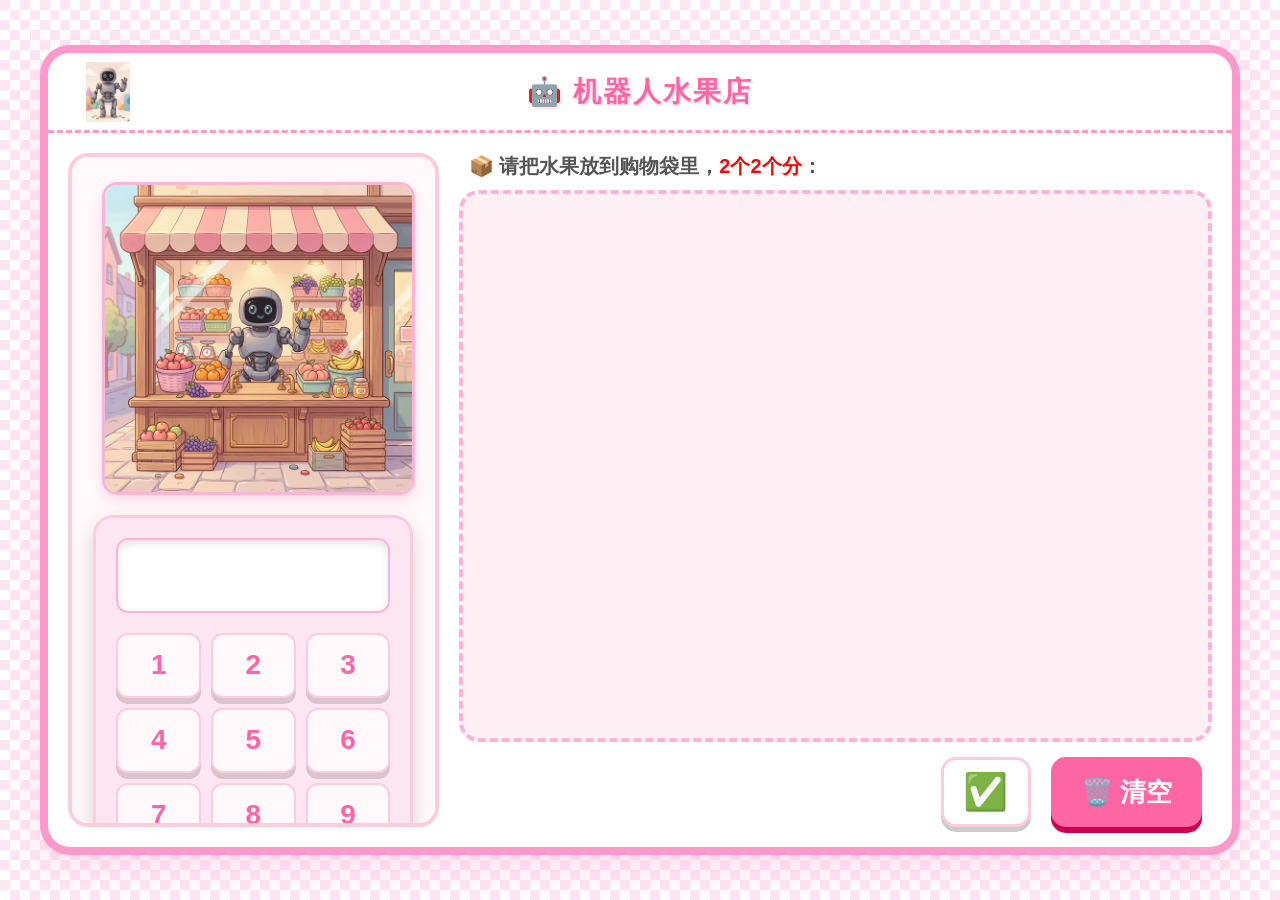
<file: index.html>
<!DOCTYPE html>
<html lang="zh-CN">

<head>
    <meta charset="UTF-8">
    <meta name="viewport" content="width=device-width, initial-scale=1.0, maximum-scale=1.0, user-scalable=no">
    <title>机器人水果店</title>
    <link rel="stylesheet" href="style.css">
</head>

<body>
    <div class="app-container">
        <!-- Header -->
        <header class="header">
            <div class="robot-container" id="robotBtn">
                <img src="robot.png" alt="机器人服务员" class="robot-img">
            </div>
            <h1 class="title">🤖 机器人水果店</h1>
        </header>

        <!-- Main Content -->
        <main class="main-content">
            <!-- Left Panel: Calculator -->
            <div class="left-panel">
                <div class="calc-header">
                    <img src="fruit_shop.png" alt="水果橱窗" class="storefront-img">
                </div>
                <div class="calculator">
                    <div class="calc-screen" id="calcScreen"></div>
                    <div class="calc-keys">
                        <button class="calc-btn num" data-val="1">1</button>
                        <button class="calc-btn num" data-val="2">2</button>
                        <button class="calc-btn num" data-val="3">3</button>
                        <button class="calc-btn num" data-val="4">4</button>
                        <button class="calc-btn num" data-val="5">5</button>
                        <button class="calc-btn num" data-val="6">6</button>
                        <button class="calc-btn num" data-val="7">7</button>
                        <button class="calc-btn num" data-val="8">8</button>
                        <button class="calc-btn num" data-val="9">9</button>
                        <button class="calc-btn num" data-val="10">10</button>
                        <button class="calc-btn num" data-val="11">11</button>
                        <button class="calc-btn num" data-val="12">12</button>
                    </div>
                </div>
            </div>

            <!-- Right Panel: Game Area -->
            <div class="right-panel">
                <div class="instruction">
                    📦 请把水果放到购物袋里，<span class="highlight-text">2个2个分</span>：
                </div>

                <div class="game-area" id="gameArea">
                    <div class="bags-container" id="bagsContainer">
                        <!-- Bags will be generated here -->
                    </div>
                    <div class="fruits-container" id="fruitsContainer">
                        <!-- Fruits will be scattered here -->
                    </div>
                </div>

                <div class="controls-container">
                    <button class="control-btn check-btn" id="checkBtn">✅</button>
                    <button class="control-btn reset-btn" id="resetBtn">🗑️ 清空</button>
                </div>
            </div>
        </main>
    </div>

    <script src="script.js"></script>
</body>

</html>
</file>
<file: style.css>
* {
    box-sizing: border-box;
    margin: 0;
    padding: 0;
    font-family: 'Comic Sans MS', 'Chalkboard SE', 'Microsoft YaHei', sans-serif;
}

html {
    -webkit-text-size-adjust: 100%;
    text-size-adjust: 100%;
}

body {
    background-color: #ffe6f2;
    background-image:
        linear-gradient(45deg, #fff 25%, transparent 25%, transparent 75%, #fff 75%, #fff),
        linear-gradient(45deg, #fff 25%, transparent 25%, transparent 75%, #fff 75%, #fff);
    background-size: 20px 20px;
    background-position: 0 0, 10px 10px;
    display: flex;
    justify-content: center;
    align-items: center;
    height: 100vh;
    overflow: hidden;
}

.app-container {
    width: 95vw;
    max-width: 1200px;
    height: 90vh;
    background-color: #fff;
    border-radius: 30px;
    box-shadow: 0 15px 40px rgba(255, 153, 204, 0.3);
    border: 8px solid #ff99cc;
    display: flex;
    flex-direction: column;
    overflow: hidden;
    min-height: 0;
}

.header {
    display: flex;
    justify-content: center;
    align-items: center;
    padding: 10px 30px;
    background-color: #fff;
    border-bottom: 3px dashed #ff99cc;
    height: 80px;
    position: relative;
}

.robot-container {
    position: absolute;
    left: 30px;
    width: 60px;
    height: 60px;
    cursor: pointer;
    transition: transform 0.2s cubic-bezier(0.175, 0.885, 0.32, 1.275);
}

.robot-container:active {
    transform: scale(0.85);
}

.robot-img {
    width: 100%;
    height: 100%;
    object-fit: contain;
}

.title {
    color: #ff66a3;
    font-size: 28px;
    text-shadow: 2px 2px 0px #ffe6f2;
    letter-spacing: 2px;
}

.settings-btn {
    background-color: #99ccff;
    border: none;
    padding: 8px 18px;
    border-radius: 20px;
    color: white;
    font-size: 16px;
    font-weight: bold;
    cursor: pointer;
    box-shadow: 0 4px 0 #66a3ff;
    transition: all 0.1s;
}

.settings-btn:active {
    transform: translateY(4px);
    box-shadow: 0 0 0 #66a3ff;
}

.main-content {
    display: flex;
    flex: 1;
    padding: 20px;
    gap: 20px;
    height: calc(100% - 80px);
    min-height: 0;
}

/* Left Panel */
.left-panel {
    flex: 3;
    border: 4px solid #ffccdd;
    border-radius: 20px;
    padding: 20px;
    background-color: #fff9fb;
    display: flex;
    flex-direction: column;
    align-items: center;
    min-height: 0;
    min-width: 0;
    overflow-x: hidden;
    overflow-y: auto;
    align-self: stretch;
}

.calc-header {
    width: 100%;
    margin-bottom: 20px;
    padding-left: 10px;
}

.calc-header h2 {
    color: #cc6600;
    font-size: 22px;
    margin-bottom: 10px;
    display: flex;
    align-items: center;
    gap: 5px;
}

.calc-header p {
    color: #666;
    font-size: 18px;
    font-weight: bold;
}

.storefront-img {
    width: 100%;
    max-width: 100%;
    height: auto;
    display: block;
    border-radius: 15px;
    margin-top: 5px;
    box-shadow: 0 6px 12px rgba(255, 102, 163, 0.2);
    border: 3px solid #ffb3d9;
    object-fit: cover;
}


.calculator {
    width: 100%;
    max-width: 320px;
    background-color: #ffe6f2;
    border-radius: 20px;
    padding: 20px;
    box-shadow: inset 0 -5px 0 rgba(255, 153, 204, 0.4), 0 8px 20px rgba(0, 0, 0, 0.15);
    border: 3px solid #ffccdd;
}

.calc-screen {
    background-color: #fff;
    color: #ff3385;
    height: 75px;
    border-radius: 12px;
    margin-bottom: 20px;
    display: flex;
    justify-content: flex-end;
    align-items: center;
    padding: 10px 20px;
    font-size: 42px;
    font-family: 'Comic Sans MS', 'Chalkboard SE', sans-serif;
    font-weight: bold;
    box-shadow: inset 0 4px 8px rgba(0, 0, 0, 0.1);
    overflow: hidden;
    letter-spacing: 3px;
    border: 2px solid #ffb3d9;
}

.calc-keys {
    display: grid;
    grid-template-columns: repeat(3, 1fr);
    gap: 10px;
}

.calc-btn {
    height: 65px;
    border: none;
    border-radius: 12px;
    font-size: 28px;
    font-weight: bold;
    cursor: pointer;
    box-shadow: 0 6px 0 rgba(0, 0, 0, 0.15);
    transition: all 0.15s cubic-bezier(0.175, 0.885, 0.32, 1.275);
    background-color: #fff;
    color: #444;
    display: flex;
    justify-content: center;
    align-items: center;
    border: 2px solid #ffccdd;
}

.calc-btn:hover {
    transform: translateY(-2px);
    box-shadow: 0 8px 0 rgba(0, 0, 0, 0.15);
}

.calc-btn:active {
    transform: translateY(6px);
    box-shadow: 0 0 0 rgba(0, 0, 0, 0.15);
}

.num {
    background-color: #fff9fb;
    color: #ff66a3;
}

.num-10 {
    grid-column: span 3;
    background-color: #ffe6f2;
    color: #ff3385;
}

/* Right Panel */
.right-panel {
    flex: 7;
    display: flex;
    flex-direction: column;
    position: relative;
    min-height: 0;
    min-width: 0;
}

.instruction {
    font-size: 20px;
    color: #555;
    font-weight: bold;
    margin-bottom: 10px;
    padding-left: 10px;
}

.highlight-text {
    color: red;
}

.game-area {
    flex: 1;
    border: 4px dashed #ffb3d9;
    border-radius: 20px;
    background-color: #fff0f5;
    position: relative;
    padding: 20px;
    display: flex;
    flex-direction: column;
    overflow-y: auto;
    overflow-x: hidden;
}

.bags-container {
    display: flex;
    flex-direction: column;
    gap: 30px;
    min-height: 200px;
    z-index: 1;
}

.bag-row {
    display: flex;
    justify-content: center;
    gap: 25px;
    position: relative;
    width: 100%;
}

.row-label {
    position: absolute;
    top: -10px;
    left: -10px;
    background-color: #ff66a3;
    color: white;
    border-radius: 50%;
    width: 45px;
    height: 45px;
    display: flex;
    justify-content: center;
    align-items: center;
    font-size: 24px;
    font-weight: bold;
    box-shadow: 2px 2px 8px rgba(0, 0, 0, 0.2);
    z-index: 10;
    border: 3px solid #fff;
}

.bag {
    width: 150px;
    height: 170px;
    background-image: url('hollow_bag.png');
    background-size: 100% 100%;
    background-repeat: no-repeat;
    background-position: center;
    position: relative;
    display: flex;
    flex-wrap: wrap;
    align-content: center;
    justify-content: center;
    padding: 45px 25px 25px 25px;
    transition: all 0.2s;
    border: none;
    user-select: none;
    -webkit-user-select: none;
    touch-action: none;
    -webkit-touch-callout: none;
}

.bag.highlight {
    background-color: #f0e6ff;
    transform: scale(1.08);
    border-color: #7a33ff;
    box-shadow: 0 0 20px rgba(153, 102, 255, 0.4);
}

/* When a fruit is inside the bag */
.bag .fruit {
    position: relative !important;
    left: auto !important;
    top: auto !important;
    width: 60px;
    height: 60px;
    font-size: 55px;
    cursor: grab;
    margin: 4px;
}

.fruits-container {
    flex: 1;
    position: relative;
    margin-top: 20px;
    z-index: 2;
    min-height: 250px;
}

.fruit {
    font-size: 70px;
    position: absolute;
    cursor: grab;
    user-select: none;
    touch-action: none;
    z-index: 10;
    transition: transform 0.1s;
    filter: drop-shadow(3px 5px 8px rgba(0, 0, 0, 0.25));
    width: 80px;
    height: 80px;
    display: flex;
    justify-content: center;
    align-items: center;
}

.fruit:active {
    cursor: grabbing;
    transform: scale(1.3) rotate(5deg);
    z-index: 100;
}

.fruit.dragging {
    opacity: 0.9;
    transform: scale(1.3) rotate(5deg);
    z-index: 100;
}

.controls-container {
    display: flex;
    justify-content: flex-end;
    align-items: center;
    gap: 20px;
    margin-top: 15px;
    padding-right: 10px;
}

.control-btn {
    border: none;
    border-radius: 12px;
    font-weight: bold;
    cursor: pointer;
    box-shadow: 0 5px 0 rgba(0, 0, 0, 0.2);
    display: flex;
    justify-content: center;
    align-items: center;
    transition: all 0.1s;
}

.control-btn:active {
    transform: translateY(5px);
    box-shadow: none;
}

.check-btn {
    background-color: #fff;
    border: 3px solid #ffccdd;
    font-size: 36px;
    width: 90px;
    height: 70px;
    border-radius: 15px;
}

.reset-btn {
    background-color: #ff66a3;
    color: white;
    font-size: 26px;
    padding: 0 30px;
    height: 70px;
    border-radius: 15px;
    box-shadow: 0 6px 0 #cc0052;
}

.reset-btn:hover {
    background-color: #ff4d94;
}

@keyframes bagBounce {
    0%   { transform: scale(1); }
    40%  { transform: scale(1.15) translateY(-8px); }
    70%  { transform: scale(0.95) translateY(2px); }
    100% { transform: scale(1); }
}

@keyframes btnShake {
    0%, 100% { transform: translateX(0); }
    20%       { transform: translateX(-6px); }
    40%       { transform: translateX(6px); }
    60%       { transform: translateX(-4px); }
    80%       { transform: translateX(4px); }
}

.bag.success-bounce {
    animation: bagBounce 0.5s ease;
}

.check-btn.success-flash {
    background-color: #ccffcc;
    border-color: #66cc66;
    transition: background-color 0.2s, border-color 0.2s;
}

.check-btn.error-shake {
    animation: btnShake 0.4s ease;
    background-color: #ffcccc;
    border-color: #ff6666;
    transition: background-color 0.2s, border-color 0.2s;
}

/* 桌面宽屏：左栏橱窗图按宽度缩放会很高，限制高度，避免计算器被挤出可视区域 */
@media screen and (min-width: 1025px) {
    .storefront-img {
        max-height: min(40vh, 320px);
        object-fit: cover;
        object-position: center;
    }
}

/* ---------- 手机 / iPad 适配 ---------- */

/* 竖屏：上下布局，计算器占满宽、按键更易点 */
@media screen and (max-width: 1024px) and (orientation: portrait) {
    body {
        align-items: stretch;
        justify-content: flex-start;
        padding: max(8px, env(safe-area-inset-top)) max(8px, env(safe-area-inset-right))
            max(8px, env(safe-area-inset-bottom)) max(8px, env(safe-area-inset-left));
        height: auto;
        min-height: 100%;
        min-height: 100dvh;
        overflow-x: hidden;
        overflow-y: auto;
    }

    .app-container {
        width: 100%;
        max-width: none;
        height: auto;
        min-height: min(100dvh, 100%);
        max-height: none;
        border-radius: 16px;
        border-width: 4px;
        margin: 0 auto;
    }

    .header {
        height: auto;
        min-height: 56px;
        padding: 8px 12px 8px 52px;
    }

    .robot-container {
        left: 12px;
        width: 44px;
        height: 44px;
    }

    .title {
        font-size: clamp(16px, 4.5vw, 22px);
        letter-spacing: 1px;
    }

    .main-content {
        flex-direction: column;
        flex: 1 1 auto;
        height: auto;
        min-height: 0;
        padding: 12px;
        gap: 12px;
    }

    .left-panel {
        flex: 0 0 auto;
        width: 100%;
        padding: 12px;
        align-items: stretch;
    }

    .calc-header {
        margin-bottom: 10px;
        padding-left: 0;
    }

    .storefront-img {
        max-height: min(24vh, 160px);
        width: 100%;
        object-fit: cover;
        object-position: center;
        margin-top: 0;
    }

    .calculator {
        max-width: none;
        width: 100%;
        padding: 14px;
        border-radius: 16px;
    }

    .calc-screen {
        height: auto;
        min-height: 52px;
        font-size: clamp(24px, 7vw, 34px);
        padding: 10px 14px;
        letter-spacing: 2px;
    }

    .calc-keys {
        gap: 8px;
    }

    .calc-btn {
        height: clamp(48px, 11vw, 58px);
        font-size: clamp(20px, 5.5vw, 26px);
        border-radius: 10px;
    }

    .right-panel {
        flex: 1 1 auto;
        min-height: 220px;
    }

    .instruction {
        font-size: clamp(14px, 3.8vw, 18px);
        padding-left: 4px;
        margin-bottom: 8px;
    }

    .game-area {
        flex: 1 1 auto;
        min-height: 200px;
        padding: 12px;
    }

    .fruits-container {
        min-height: 160px;
    }

    .controls-container {
        flex-wrap: wrap;
        justify-content: center;
        gap: 12px;
        padding-right: 0;
    }

    .reset-btn {
        font-size: 20px;
        padding: 0 20px;
        height: 56px;
    }

    .check-btn {
        width: 72px;
        height: 56px;
        font-size: 28px;
    }
}

/* 横屏且高度较矮（手机横屏、部分 iPad）：压缩左侧，避免计算器挤出视口 */
@media screen and (orientation: landscape) and (max-height: 560px) {
    body {
        padding: max(4px, env(safe-area-inset-top)) max(4px, env(safe-area-inset-right))
            max(4px, env(safe-area-inset-bottom)) max(4px, env(safe-area-inset-left));
        overflow-x: hidden;
        overflow-y: auto;
        align-items: flex-start;
        height: auto;
        min-height: 100dvh;
    }

    .app-container {
        width: 100%;
        max-width: none;
        height: auto;
        min-height: min(100dvh, 100%);
        max-height: none;
        border-radius: 12px;
        border-width: 4px;
    }

    .header {
        height: 48px;
        min-height: 48px;
        padding: 4px 10px 4px 50px;
    }

    .robot-container {
        left: 10px;
        width: 38px;
        height: 38px;
    }

    .title {
        font-size: 16px;
        letter-spacing: 0;
    }

    .main-content {
        flex: 1 1 auto;
        height: auto;
        min-height: 0;
        padding: 8px 10px;
        gap: 10px;
    }

    .left-panel {
        flex: 0 1 38%;
        max-width: 42%;
        padding: 8px;
        overflow-y: auto;
        -webkit-overflow-scrolling: touch;
        align-items: stretch;
        align-self: stretch;
        max-height: calc(100dvh - 52px);
    }

    .calc-header {
        margin-bottom: 6px;
        padding-left: 0;
    }

    .storefront-img {
        max-height: min(22vh, 100px);
        width: 100%;
        object-fit: cover;
        margin-top: 0;
    }

    .calculator {
        max-width: none;
        width: 100%;
        padding: 8px 10px;
        border-radius: 12px;
    }

    .calc-screen {
        min-height: 40px;
        height: 40px;
        font-size: 20px;
        padding: 4px 10px;
        margin-bottom: 8px;
        letter-spacing: 1px;
    }

    .calc-keys {
        gap: 5px;
    }

    .calc-btn {
        height: 36px;
        font-size: 16px;
        border-radius: 8px;
        box-shadow: 0 3px 0 rgba(0, 0, 0, 0.12);
    }

    .calc-btn:active {
        transform: translateY(3px);
    }

    .right-panel {
        flex: 1 1 58%;
        min-width: 0;
        min-height: 0;
    }

    .instruction {
        font-size: 14px;
        margin-bottom: 4px;
        padding-left: 4px;
    }

    .game-area {
        padding: 8px;
        min-height: 0;
    }

    .bags-container {
        gap: 16px;
        min-height: 80px;
    }

    .bag-row {
        gap: 12px;
    }

    .bag {
        width: min(110px, 28vw);
        height: min(125px, 32vw);
        padding: 32px 14px 14px 14px;
    }

    .row-label {
        width: 34px;
        height: 34px;
        font-size: 18px;
    }

    .fruits-container {
        min-height: 90px;
        margin-top: 10px;
    }

    .fruit {
        width: min(56px, 14vw);
        height: min(56px, 14vw);
        font-size: min(48px, 12vw);
    }

    .bag .fruit {
        width: 44px;
        height: 44px;
        font-size: 38px;
        margin: 2px;
    }

    .controls-container {
        margin-top: 8px;
        gap: 10px;
    }

    .check-btn {
        width: 64px;
        height: 48px;
        font-size: 24px;
    }

    .reset-btn {
        font-size: 16px;
        height: 48px;
        padding: 0 16px;
    }
}

/* 平板竖屏略宽时：仍用竖屏规则但放宽计算器 */
@media screen and (min-width: 600px) and (max-width: 1024px) and (orientation: portrait) {
    .calc-btn {
        height: 56px;
        font-size: 26px;
    }

    .calc-screen {
        min-height: 60px;
        font-size: 32px;
    }
}

/* 平板横屏（高度较大但左侧仍易溢出）：限制橱窗高度 + 左栏可滚动 */
@media screen and (orientation: landscape) and (max-width: 1200px) and (min-height: 561px) {
    body {
        min-height: 100dvh;
    }

    .app-container {
        max-height: min(100dvh, 100%);
        min-height: 0;
    }

    .main-content {
        min-height: 0;
    }

    .left-panel {
        overflow-y: auto;
        -webkit-overflow-scrolling: touch;
        align-self: stretch;
        max-height: calc(100dvh - 88px);
        min-height: 0;
    }

    .storefront-img {
        max-height: min(32vh, 200px);
        object-fit: cover;
    }

    .calculator {
        max-width: 100%;
    }
}
</file>
